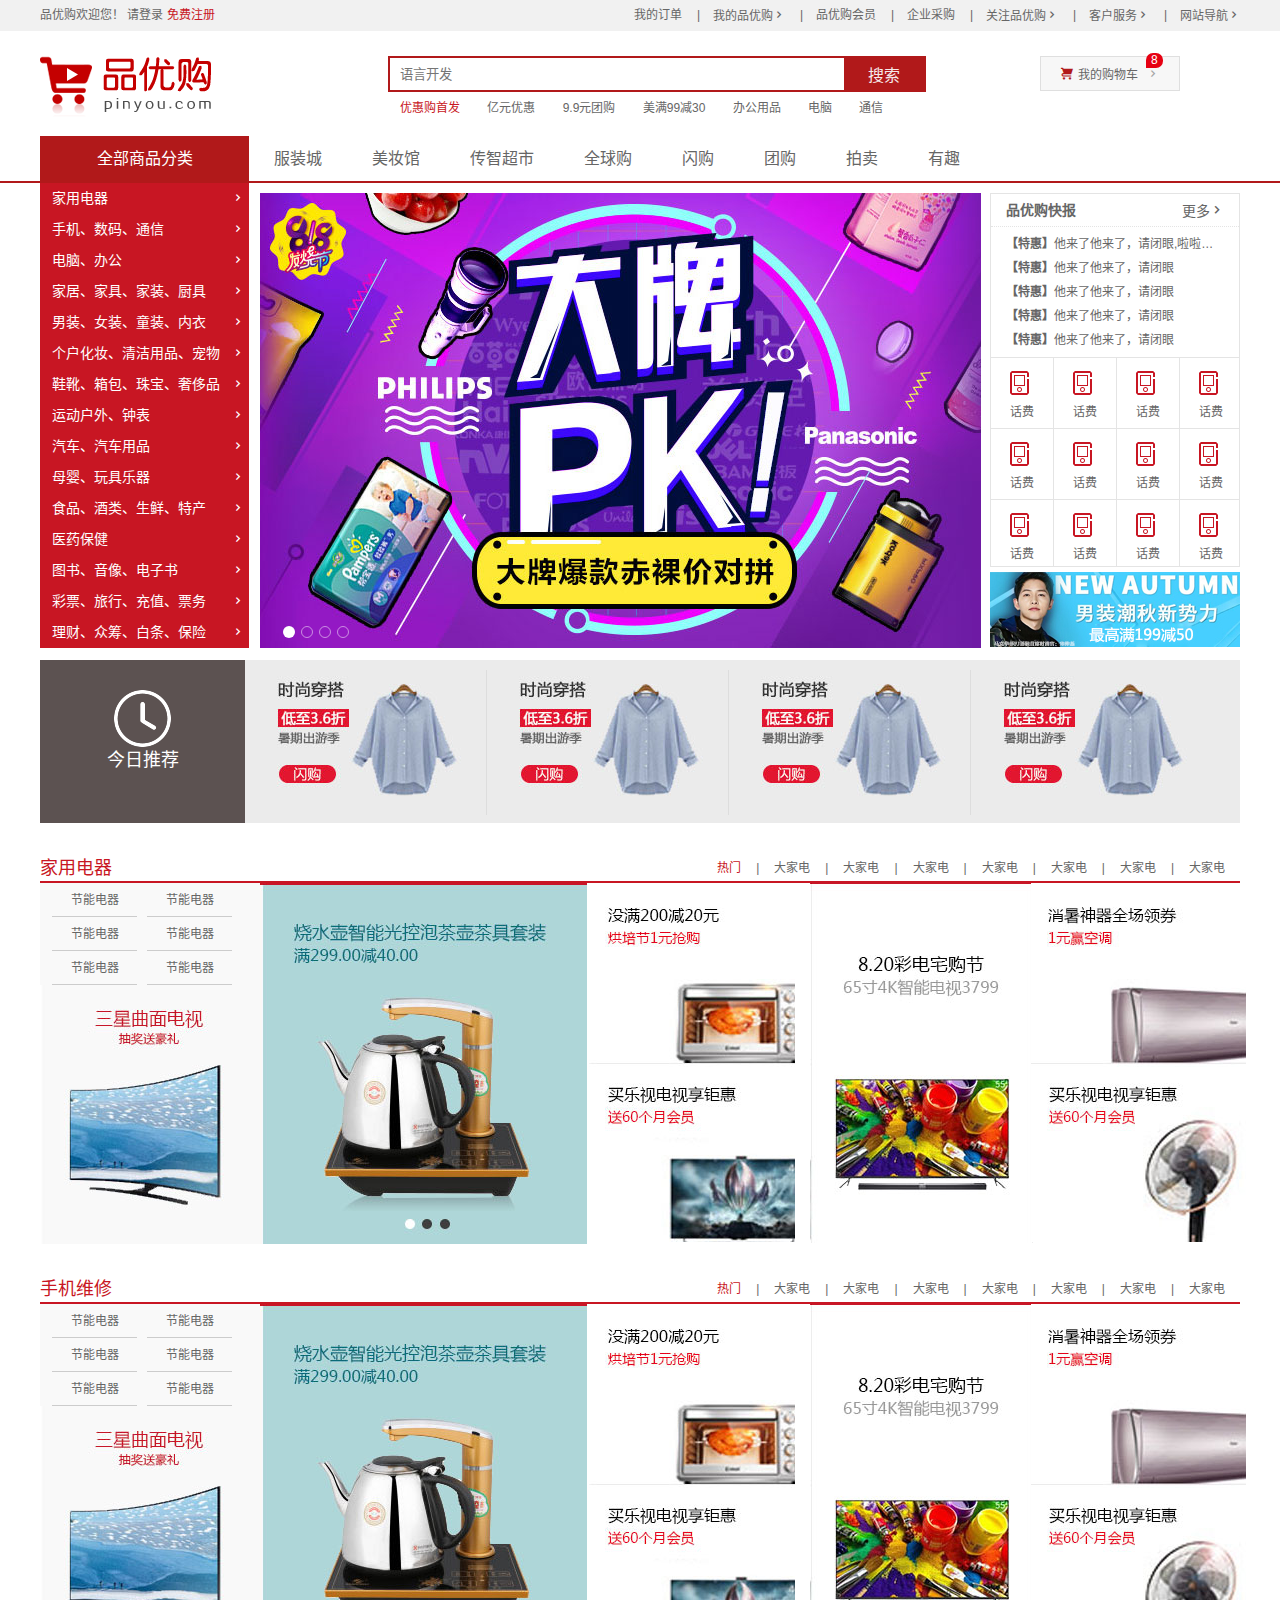
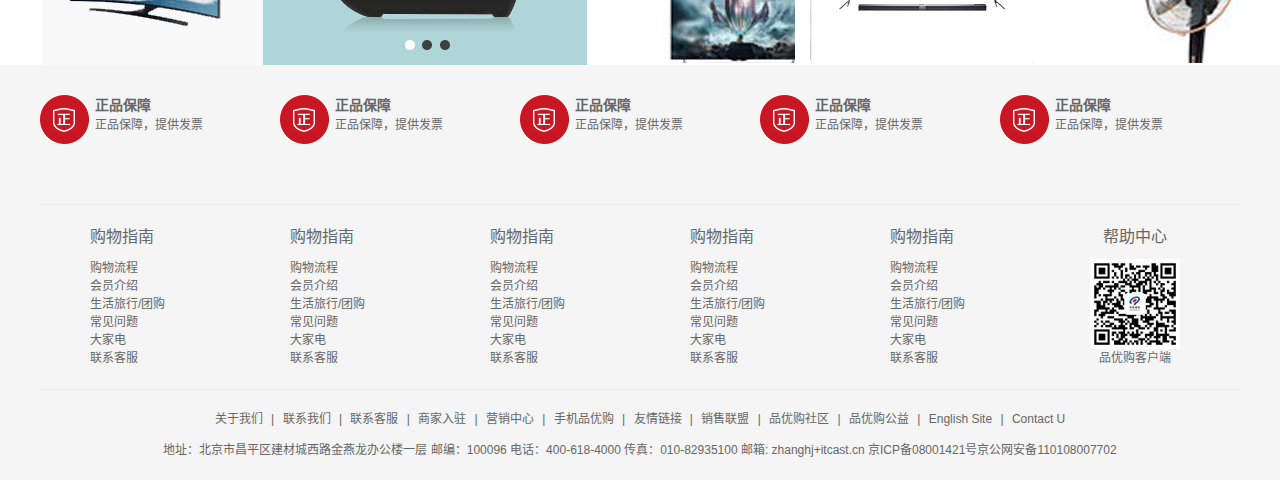
<file: upload/index.html>
<!DOCTYPE html>
<html lang="zh-cn">

<head>
    <meta charset="UTF-8">
    <meta http-equiv="X-UA-Compatible" content="IE=edge">
    <meta name="viewport" content="width=device-width, initial-scale=1.0">
    <title>品优购-正品低价、品质保障、配送及时、轻松购物！</title>
    <!-- 网站说明 -->
    <meta name="description"
        content="品优购-专业的综合网上购物商城，为您提供正品低价的购物选择、优质便捷的服务体验。商品来自全球数十万品牌商家，囊括家电、手机、电脑、服装、居家、母婴、美妆、个护、食品、生鲜等丰富品类，满足各种购物需求。" />
    <!-- 关键字 -->
    <meta name="Keywords" content="网上购物,网上商城,家电,手机,电脑,服装,居家,母婴,美妆,个护,食品,生鲜,京东" />
    <link rel="shortcut icon" href=" ../favicon.ico" />
    <link rel="stylesheet" href="../css/base.css">
    <link rel="stylesheet" href="../css/common.css">
    <link rel="stylesheet" href="../css/index.css">
    <script src="../js/animate.js"></script>
    <script src="../js/index.js"></script>
</head>

<body>
    <!-- 快捷导航部分start -->
    <section class="shortcut">
        <div class="w">
            <div class="fl">
                <ul>
                    <li>品优购欢迎您！&nbsp;</li>
                    <li><a href="#">请登录</a>&nbsp;<a href="register.html" class="style_red">免费注册</a></li>
                </ul>
            </div>
            <div class="fr">
                <ul>
                    <li>我的订单</li>
                    <li>|</li>
                    <li class="arrow_icon">我的品优购</li>
                    <li>|</li>
                    <li>品优购会员</li>
                    <li>|</li>
                    <li>企业采购</li>
                    <li>|</li>
                    <li class="arrow_icon">关注品优购</li>
                    <li>|</li>
                    <li class="arrow_icon">客户服务</li>
                    <li>|</li>
                    <li class="arrow_icon">网站导航</li>
                </ul>
            </div>
        </div>
    </section>
    <!-- 快捷导航部分end -->
    <!-- header部分start -->
    <header class="header w">
        <div class="logo">
            <h1>
                <a href="index.html" title="品优购商城">品优购商城</a>
            </h1>
        </div>
        <div class="search">
            <input type="search" placeholder="语言开发">
            <button>搜索</button>
        </div>
        <div class="hotword">
            <a href="#" class="style_red">优惠购首发</a>
            <a href="#">亿元优惠</a>
            <a href="#">9.9元团购</a>
            <a href="#">美满99减30</a>
            <a href="#">办公用品</a>
            <a href="#">电脑</a>
            <a href="#">通信</a>
        </div>
        <div class="shopcar">我的购物车
            <div class="count">8</div>
        </div>
    </header>
    <!-- header部分end -->
    <!-- nav部分start -->
    <nav class="nav">
        <div class="w">
            <div class="dropdown fl">
                <div class="dt">全部商品分类</div>
                <div class="dd">
                    <ul>
                        <li><a href="#">家用电器</a></li>
                        <li><a href="list.html">手机、数码、通信</a></li>
                        <li><a href="#">电脑、办公</a></li>
                        <li><a href="#">家居、家具、家装、厨具</a></li>
                        <li><a href="#">男装、女装、童装、内衣</a></li>
                        <li><a href="#">个户化妆、清洁用品、宠物</a></li>
                        <li><a href="#">鞋靴、箱包、珠宝、奢侈品</a></li>
                        <li><a href="#">运动户外、钟表</a></li>
                        <li><a href="#">汽车、汽车用品</a></li>
                        <li><a href="#">母婴、玩具乐器</a></li>
                        <li><a href="#">食品、酒类、生鲜、特产</a></li>
                        <li><a href="#">医药保健</a></li>
                        <li><a href="#">图书、音像、电子书</a></li>
                        <li><a href="#">彩票、旅行、充值、票务</a></li>
                        <li><a href="#">理财、众筹、白条、保险</a></li>
                    </ul>
                </div>
            </div>
            <div class="navitems fr">
                <ul>
                    <li><a href="#">服装城</a></li>
                    <li><a href="#">美妆馆</a></li>
                    <li><a href="#">传智超市</a></li>
                    <li><a href="#">全球购</a></li>
                    <li><a href="#">闪购</a></li>
                    <li><a href="#">团购</a></li>
                    <li><a href="#">拍卖</a></li>
                    <li><a href="#">有趣</a></li>
                </ul>
            </div>
        </div>
    </nav>
    <!-- nav部分end -->
    <!-- 主体部分 main模块 -->
    <div class="w">
        <div class="main">
            <div class="focus">
                <a href="javescript:;" class="arrow_l">&lt;</a>
                <a href="javescript:;" class="arrow_r">&gt;</a>
                <ul>
                    <li><a href="#"><img src="../upload/focus.jpg" alt=""></a> </li>
                    <li><a href="#"><img src="../upload/focus1.jpg" alt=""></a> </li>
                    <li><a href="#"><img src="../upload/focus2.jpg" alt=""></a> </li>
                    <li><a href="#"><img src="../upload/focus3.jpg" alt=""></a> </li>
                </ul>
                <ol class="circle">

                </ol>
            </div>
            <div class="newsflash">
                <div class="news">
                    <div class="new-hd">
                        <h5>品优购快报</h5>
                        <a href="#" class="more">更多</a>
                    </div>
                    <div class="new-bd">
                        <ul>
                            <li><a href="#"><strong>【特惠】</strong>他来了他来了，请闭眼,啦啦啦啦啦啦啦啦啦啦啦啦啦</a></li>
                            <li><a href="#"><strong>【特惠】</strong>他来了他来了，请闭眼</a></li>
                            <li><a href="#"><strong>【特惠】</strong>他来了他来了，请闭眼</a></li>
                            <li><a href="#"><strong>【特惠】</strong>他来了他来了，请闭眼</a></li>
                            <li><a href="#"><strong>【特惠】</strong>他来了他来了，请闭眼</a></li>
                        </ul>
                    </div>
                </div>
                <div class="lifeservice">
                    <ul>
                        <li>
                            <i></i>
                            <p>话费</p>
                        </li>
                        <li>
                            <i></i>
                            <p>话费</p>
                        </li>
                        <li>
                            <i></i>
                            <p>话费</p>
                        </li>
                        <li>
                            <i></i>
                            <p>话费</p>
                        </li>
                        <li>
                            <i></i>
                            <p>话费</p>
                        </li>
                        <li>
                            <i></i>
                            <p>话费</p>
                        </li>
                        <li>
                            <i></i>
                            <p>话费</p>
                        </li>
                        <li>
                            <i></i>
                            <p>话费</p>
                        </li>
                        <li>
                            <i></i>
                            <p>话费</p>
                        </li>
                        <li>
                            <i></i>
                            <p>话费</p>
                        </li>
                        <li>
                            <i></i>
                            <p>话费</p>
                        </li>
                        <li>
                            <i></i>
                            <p>话费</p>
                        </li>
                    </ul>
                </div>
                <div class="bargin">
                    <img src="../upload/bargain.png">
                </div>
            </div>
        </div>
    </div>
    <!-- 推荐模块 -->
    <div class="recom w">
        <div class="recom_hd">
            <img src="../images/clock.png">
            <p>今日推荐</p>
        </div>
        <div class="recom_bd">
            <ul>
                <li><img src="../images/recom_03.jpg"></li>
                <li><img src="../images/recom_03.jpg"></li>
                <li><img src="../images/recom_03.jpg"></li>
                <li><img src="../images/recom_03.jpg"></li>
            </ul>
        </div>
    </div>
    <!-- 商品模块,楼层模块 -->
    <!-- 第一层，家用电器 -->
    <div class="floor">
        <div class="jiayong w">
            <div class="box_hd">
                <h3>家用电器</h3>
                <div class="tab_list">
                    <ul>
                        <li><a href="#" class="style_red">热门</a>|</li>
                        <li><a href="#">大家电</a>|</li>
                        <li><a href="#">大家电</a>|</li>
                        <li><a href="#">大家电</a>|</li>
                        <li><a href="#">大家电</a>|</li>
                        <li><a href="#">大家电</a>|</li>
                        <li><a href="#">大家电</a>|</li>
                        <li><a href="#">大家电</a></li>
                    </ul>
                </div>
            </div>
            <div class="box_bd">
                <div class="tab_content">
                    <div class="tab_list_item">
                        <div class="col_220">
                            <ul>
                                <li><a href="#">节能电器</a></li>
                                <li><a href="#">节能电器</a></li>
                                <li><a href="#">节能电器</a></li>
                                <li><a href="#">节能电器</a></li>
                                <li><a href="#">节能电器</a></li>
                                <li><a href="#">节能电器</a></li>
                            </ul>
                            <a href="#">
                                <img src="floor_01_07.jpg">
                            </a>
                        </div>
                        <div class="col_329">
                            <a href="#">
                                <img src="images/floor_02_07.jpg">
                            </a>
                        </div>
                        <div class="col_221">
                            <a href="#"><img src="images/floor_04_13.jpg"></a>
                        </div>
                        <div class="col_221">
                            <a href="#"><img src="images/floor_05_07_10_15_11.jpg"></a>
                        </div>
                        <div class="col_205">
                            <a href="#"><img src="images/floor_06_13.jpg"></a>
                        </div>
                    </div>
                </div>
            </div>
        </div>
        <div class="shouji w">
            <div class="box_hd">
                <h3>手机维修</h3>
                <div class="tab_list">
                    <ul>
                        <li><a href="#" class="style_red">热门</a>|</li>
                        <li><a href="#">大家电</a>|</li>
                        <li><a href="#">大家电</a>|</li>
                        <li><a href="#">大家电</a>|</li>
                        <li><a href="#">大家电</a>|</li>
                        <li><a href="#">大家电</a>|</li>
                        <li><a href="#">大家电</a>|</li>
                        <li><a href="#">大家电</a></li>
                    </ul>
                </div>
            </div>
            <div class="box_bd">
                <div class="tab_content">
                    <div class="tab_list_item">
                        <div class="col_220">
                            <ul>
                                <li><a href="#">节能电器</a></li>
                                <li><a href="#">节能电器</a></li>
                                <li><a href="#">节能电器</a></li>
                                <li><a href="#">节能电器</a></li>
                                <li><a href="#">节能电器</a></li>
                                <li><a href="#">节能电器</a></li>
                            </ul>
                            <a href="#">
                                <img src="floor_01_07.jpg">
                            </a>
                        </div>
                        <div class="col_329">
                            <a href="#">
                                <img src="images/floor_02_07.jpg">
                            </a>
                        </div>
                        <div class="col_221">
                            <a href="#"><img src="images/floor_04_13.jpg"></a>
                        </div>
                        <div class="col_221">
                            <a href="#"><img src="images/floor_05_07_10_15_11.jpg"></a>
                        </div>
                        <div class="col_205">
                            <a href="#"><img src="images/floor_06_13.jpg"></a>
                        </div>
                    </div>
                </div>
            </div>
        </div>
    </div>
    <!-- footer部分start -->
    <footer class="footer">
        <div class="w">
            <div class="mod_service">
                <div>
                    <ul>
                        <li>
                            <h5></h5>
                            <div class="service_txt">
                                <h4>正品保障</h4>
                                <p>正品保障，提供发票</p>
                            </div>
                        </li>
                        <li>
                            <h5></h5>
                            <div class="service_txt">
                                <h4>正品保障</h4>
                                <p>正品保障，提供发票</p>
                            </div>
                        </li>
                        <li>
                            <h5></h5>
                            <div class="service_txt">
                                <h4>正品保障</h4>
                                <p>正品保障，提供发票</p>
                            </div>
                        </li>
                        <li>
                            <h5></h5>
                            <div class="service_txt">
                                <h4>正品保障</h4>
                                <p>正品保障，提供发票</p>
                            </div>
                        </li>
                        <li>
                            <h5></h5>
                            <div class="service_txt">
                                <h4>正品保障</h4>
                                <p>正品保障，提供发票</p>
                            </div>
                        </li>
                    </ul>
                </div>
            </div>
            <div class="mod_help">
                <dl>
                    <dt>购物指南</dt>
                    <dd><a href="#">购物流程</a></dd>
                    <dd><a href="#">会员介绍</a></dd>
                    <dd><a href="#">生活旅行/团购</a></dd>
                    <dd><a href="#">常见问题</a></dd>
                    <dd><a href="#">大家电</a></dd>
                    <dd><a href="#">联系客服</a></dd>
                </dl>
                <dl>
                    <dt>购物指南</dt>
                    <dd><a href="#">购物流程</a></dd>
                    <dd><a href="#">会员介绍</a></dd>
                    <dd><a href="#">生活旅行/团购</a></dd>
                    <dd><a href="#">常见问题</a></dd>
                    <dd><a href="#">大家电</a></dd>
                    <dd><a href="#">联系客服</a></dd>
                </dl>
                <dl>
                    <dt>购物指南</dt>
                    <dd><a href="#">购物流程</a></dd>
                    <dd><a href="#">会员介绍</a></dd>
                    <dd><a href="#">生活旅行/团购</a></dd>
                    <dd><a href="#">常见问题</a></dd>
                    <dd><a href="#">大家电</a></dd>
                    <dd><a href="#">联系客服</a></dd>
                </dl>
                <dl>
                    <dt>购物指南</dt>
                    <dd><a href="#">购物流程</a></dd>
                    <dd><a href="#">会员介绍</a></dd>
                    <dd><a href="#">生活旅行/团购</a></dd>
                    <dd><a href="#">常见问题</a></dd>
                    <dd><a href="#">大家电</a></dd>
                    <dd><a href="#">联系客服</a></dd>
                </dl>
                <dl>
                    <dt>购物指南</dt>
                    <dd><a href="#">购物流程</a></dd>
                    <dd><a href="#">会员介绍</a></dd>
                    <dd><a href="#">生活旅行/团购</a></dd>
                    <dd><a href="#">常见问题</a></dd>
                    <dd><a href="#">大家电</a></dd>
                    <dd><a href="#">联系客服</a></dd>
                </dl>
                <dl>
                    <dt>帮助中心</dt>
                    <dd>
                        <img src="../images/wx_cz.jpg">
                        品优购客户端
                    </dd>
                </dl>
            </div>
            <div class="mod_copyright">
                <div class="links">
                    <a href="#">关于我们</a> | <a href="#">联系我们</a> | <a href="#">联系客服</a> | <a href="#">商家入驻</a> | <a
                        href="#">营销中心</a> | <a href="#">手机品优购</a> | <a href="#">友情链接</a> | <a href="#">销售联盟</a> | <a
                        href="#">品优购社区</a> | <a href="#">品优购公益</a> | <a href="#">English
                        Site</a> | <a href="#">Contact U</a>
                </div>
                <div class="copyright">
                    地址：北京市昌平区建材城西路金燕龙办公楼一层 邮编：100096 电话：400-618-4000 传真：010-82935100 邮箱: zhanghj+itcast.cn
                    京ICP备08001421号京公网安备110108007702
                </div>
            </div>
        </div>
    </footer>
    <!-- footer部分end -->
</body>

</html>
</file>
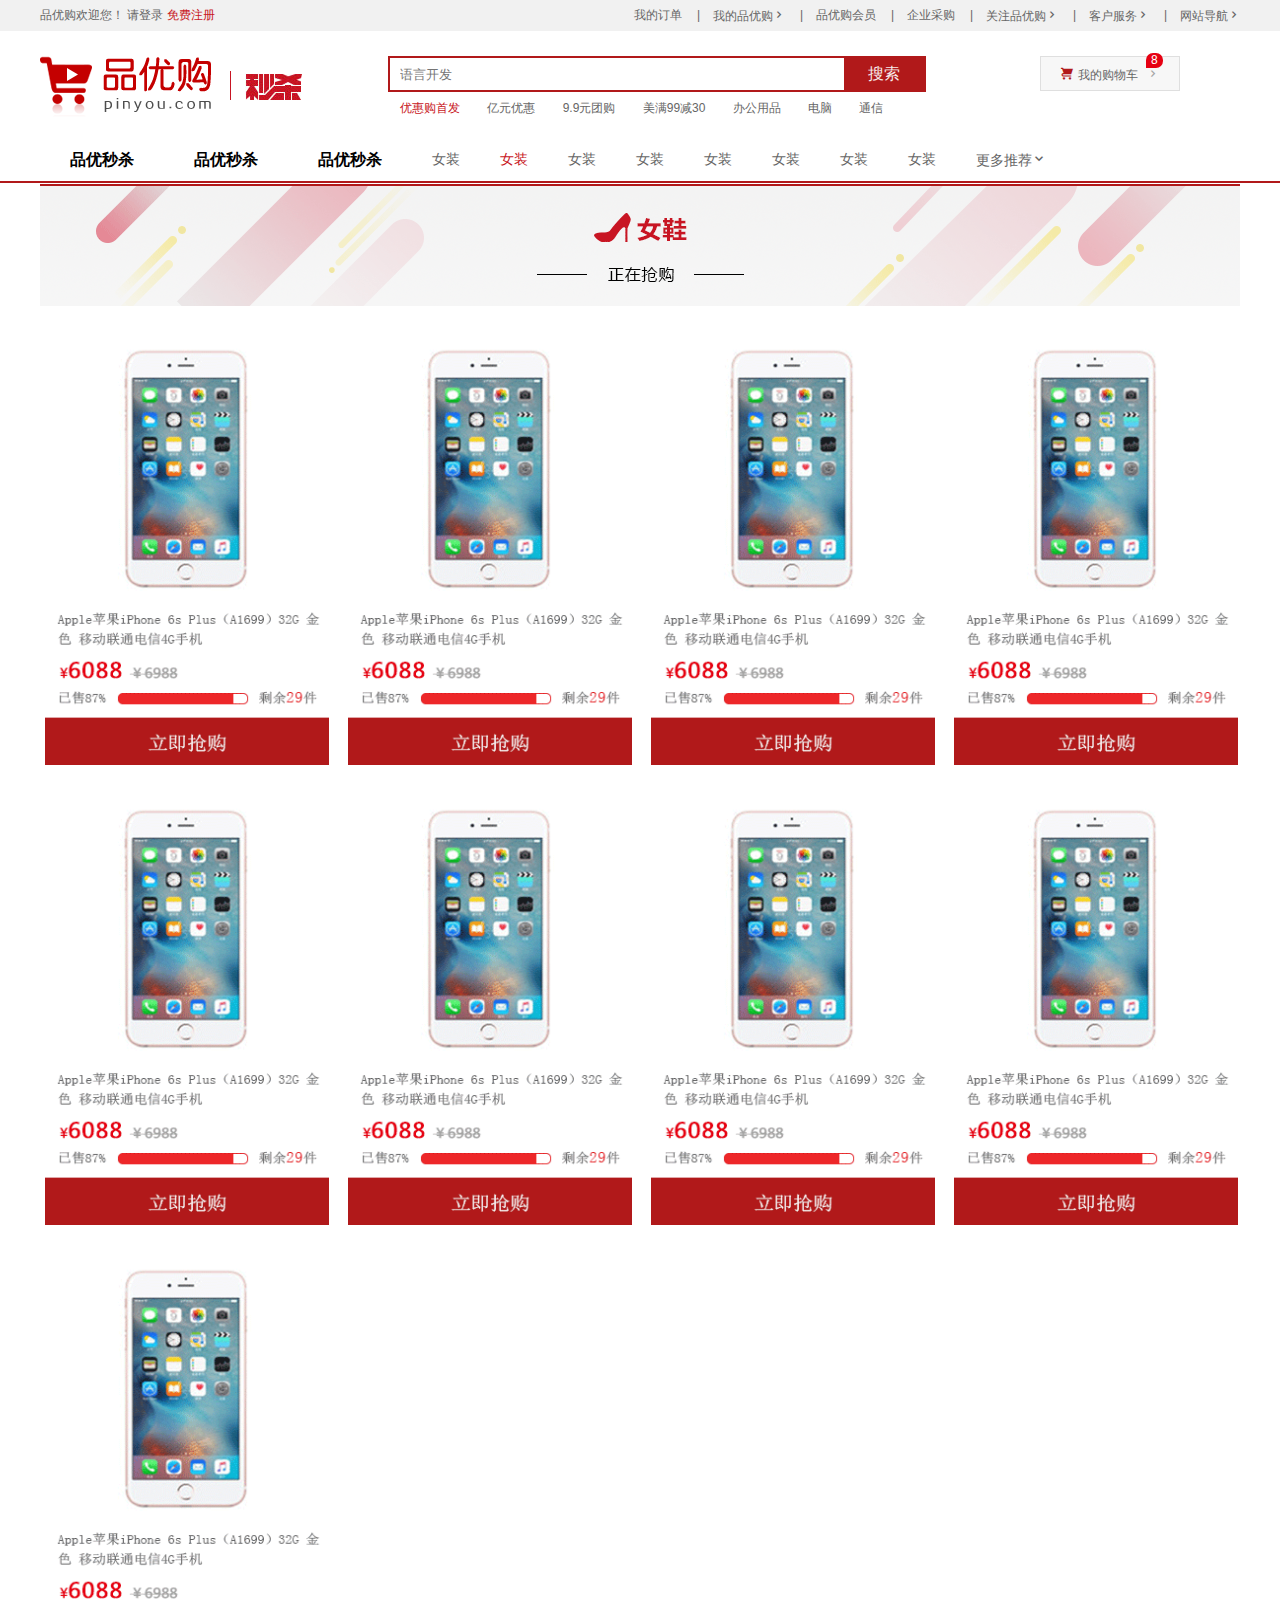
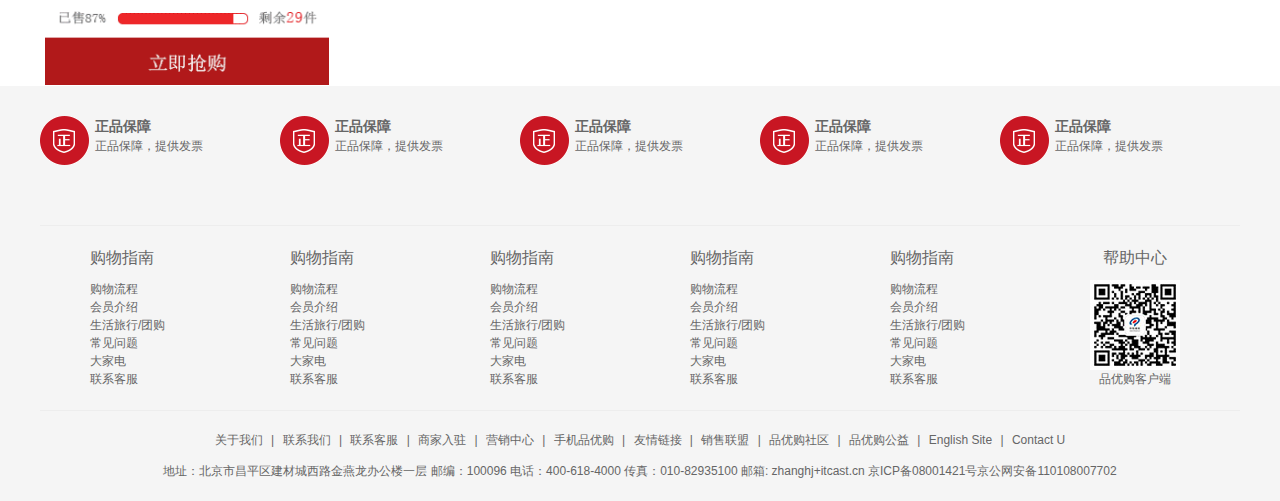
<file: upload/list.html>
<!DOCTYPE html>
<html lang="en">

<head>
    <meta charset="UTF-8">
    <meta http-equiv="X-UA-Compatible" content="IE=edge">
    <meta name="viewport" content="width=device-width, initial-scale=1.0">
    <title>品优购-正品低价、品质保障、配送及时、轻松购物！</title>
    <!-- 网站说明 -->
    <meta name="description"
        content="品优购-专业的综合网上购物商城，为您提供正品低价的购物选择、优质便捷的服务体验。商品来自全球数十万品牌商家，囊括家电、手机、电脑、服装、居家、母婴、美妆、个护、食品、生鲜等丰富品类，满足各种购物需求。" />
    <!-- 关键字 -->
    <meta name="Keywords" content="网上购物,网上商城,家电,手机,电脑,服装,居家,母婴,美妆,个护,食品,生鲜,京东" />
    <link rel="shortcut icon" href=" ../favicon.ico" />
    <link rel="stylesheet" href="../css/base.css">
    <link rel="stylesheet" href="../css/common.css">
    <link rel="stylesheet" href="../css/index.css">
    <link rel="stylesheet" href="../css/list.css">
</head>

<body>
    <section class="shortcut">
        <div class="w">
            <div class="fl">
                <ul>
                    <li>品优购欢迎您！&nbsp;</li>
                    <li><a href="#">请登录</a>&nbsp;<a href="#" class="style_red">免费注册</a></li>
                </ul>
            </div>
            <div class="fr">
                <ul>
                    <li>我的订单</li>
                    <li>|</li>
                    <li class="arrow_icon">我的品优购</li>
                    <li>|</li>
                    <li>品优购会员</li>
                    <li>|</li>
                    <li>企业采购</li>
                    <li>|</li>
                    <li class="arrow_icon">关注品优购</li>
                    <li>|</li>
                    <li class="arrow_icon">客户服务</li>
                    <li>|</li>
                    <li class="arrow_icon">网站导航</li>
                </ul>
            </div>
        </div>
    </section>
    <header class="header w">
        <div class="logo">
            <h1>
                <a href="index.html" title="品优购商城">品优购商城</a>
            </h1>
        </div>
        <div class="sk">
            <img src="../images/sk_03.jpg">
        </div>
        <div class="search">
            <input type="search" placeholder="语言开发">
            <button>搜索</button>
        </div>
        <div class="hotword">
            <a href="#" class="style_red">优惠购首发</a>
            <a href="#">亿元优惠</a>
            <a href="#">9.9元团购</a>
            <a href="#">美满99减30</a>
            <a href="#">办公用品</a>
            <a href="#">电脑</a>
            <a href="#">通信</a>
        </div>
        <div class="shopcar">我的购物车
            <div class="count">8</div>
        </div>
    </header>
    <nav class="nav">
        <div class="w">
            <div class="sk_list">
                <ul>
                    <li><a href="#">品优秒杀</a></li>
                    <li><a href="#">品优秒杀</a></li>
                    <li><a href="#">品优秒杀</a></li>
                </ul>
            </div>
            <div class="sk_con">
                <ul>
                    <li><a href="#">女装</a></li>
                    <li><a href="#" class="style_red">女装</a></li>
                    <li><a href="#">女装</a></li>
                    <li><a href="#">女装</a></li>
                    <li><a href="#">女装</a></li>
                    <li><a href="#">女装</a></li>
                    <li><a href="#">女装</a></li>
                    <li><a href="#">女装</a></li>
                    <li><a href="#">更多推荐</a></li>
                </ul>
            </div>
        </div>
    </nav>
    <div class="sk_container w">
        <div class="sk_hd">
            <img src="images/sk_01_07.png">
        </div>
        <div class="sk_bd">
            <ul class="clearfix">
                <li><a href="#"><img src="images/shouji_10.png"></a></li>
                <li><a href="#"><img src="images/shouji_10.png"></a></li>
                <li><a href="#"><img src="images/shouji_10.png"></a></li>
                <li><a href="#"><img src="images/shouji_10.png"></a></li>
                <li><a href="#"><img src="images/shouji_10.png"></a></li>
                <li><a href="#"><img src="images/shouji_10.png"></a></li>
                <li><a href="#"><img src="images/shouji_10.png"></a></li>
                <li><a href="#"><img src="images/shouji_10.png"></a></li>
                <li><a href="#"><img src="images/shouji_10.png"></a></li>
            </ul>
        </div>
    </div>
    <footer class="footer">
        <div class="w">
            <div class="mod_service">
                <div>
                    <ul>
                        <li>
                            <h5></h5>
                            <div class="service_txt">
                                <h4>正品保障</h4>
                                <p>正品保障，提供发票</p>
                            </div>
                        </li>
                        <li>
                            <h5></h5>
                            <div class="service_txt">
                                <h4>正品保障</h4>
                                <p>正品保障，提供发票</p>
                            </div>
                        </li>
                        <li>
                            <h5></h5>
                            <div class="service_txt">
                                <h4>正品保障</h4>
                                <p>正品保障，提供发票</p>
                            </div>
                        </li>
                        <li>
                            <h5></h5>
                            <div class="service_txt">
                                <h4>正品保障</h4>
                                <p>正品保障，提供发票</p>
                            </div>
                        </li>
                        <li>
                            <h5></h5>
                            <div class="service_txt">
                                <h4>正品保障</h4>
                                <p>正品保障，提供发票</p>
                            </div>
                        </li>
                    </ul>
                </div>
            </div>
            <div class="mod_help">
                <dl>
                    <dt>购物指南</dt>
                    <dd><a href="#">购物流程</a></dd>
                    <dd><a href="#">会员介绍</a></dd>
                    <dd><a href="#">生活旅行/团购</a></dd>
                    <dd><a href="#">常见问题</a></dd>
                    <dd><a href="#">大家电</a></dd>
                    <dd><a href="#">联系客服</a></dd>
                </dl>
                <dl>
                    <dt>购物指南</dt>
                    <dd><a href="#">购物流程</a></dd>
                    <dd><a href="#">会员介绍</a></dd>
                    <dd><a href="#">生活旅行/团购</a></dd>
                    <dd><a href="#">常见问题</a></dd>
                    <dd><a href="#">大家电</a></dd>
                    <dd><a href="#">联系客服</a></dd>
                </dl>
                <dl>
                    <dt>购物指南</dt>
                    <dd><a href="#">购物流程</a></dd>
                    <dd><a href="#">会员介绍</a></dd>
                    <dd><a href="#">生活旅行/团购</a></dd>
                    <dd><a href="#">常见问题</a></dd>
                    <dd><a href="#">大家电</a></dd>
                    <dd><a href="#">联系客服</a></dd>
                </dl>
                <dl>
                    <dt>购物指南</dt>
                    <dd><a href="#">购物流程</a></dd>
                    <dd><a href="#">会员介绍</a></dd>
                    <dd><a href="#">生活旅行/团购</a></dd>
                    <dd><a href="#">常见问题</a></dd>
                    <dd><a href="#">大家电</a></dd>
                    <dd><a href="#">联系客服</a></dd>
                </dl>
                <dl>
                    <dt>购物指南</dt>
                    <dd><a href="#">购物流程</a></dd>
                    <dd><a href="#">会员介绍</a></dd>
                    <dd><a href="#">生活旅行/团购</a></dd>
                    <dd><a href="#">常见问题</a></dd>
                    <dd><a href="#">大家电</a></dd>
                    <dd><a href="#">联系客服</a></dd>
                </dl>
                <dl>
                    <dt>帮助中心</dt>
                    <dd>
                        <img src="../images/wx_cz.jpg">
                        品优购客户端
                    </dd>
                </dl>
            </div>
            <div class="mod_copyright">
                <div class="links">
                    <a href="#">关于我们</a> | <a href="#">联系我们</a> | <a href="#">联系客服</a> | <a href="#">商家入驻</a> | <a
                        href="#">营销中心</a> | <a href="#">手机品优购</a> | <a href="#">友情链接</a> | <a href="#">销售联盟</a> | <a
                        href="#">品优购社区</a> | <a href="#">品优购公益</a> | <a href="#">English
                        Site</a> | <a href="#">Contact U</a>
                </div>
                <div class="copyright">
                    地址：北京市昌平区建材城西路金燕龙办公楼一层 邮编：100096 电话：400-618-4000 传真：010-82935100 邮箱: zhanghj+itcast.cn
                    京ICP备08001421号京公网安备110108007702
                </div>
            </div>
        </div>
    </footer>
</body>

</html>
</file>
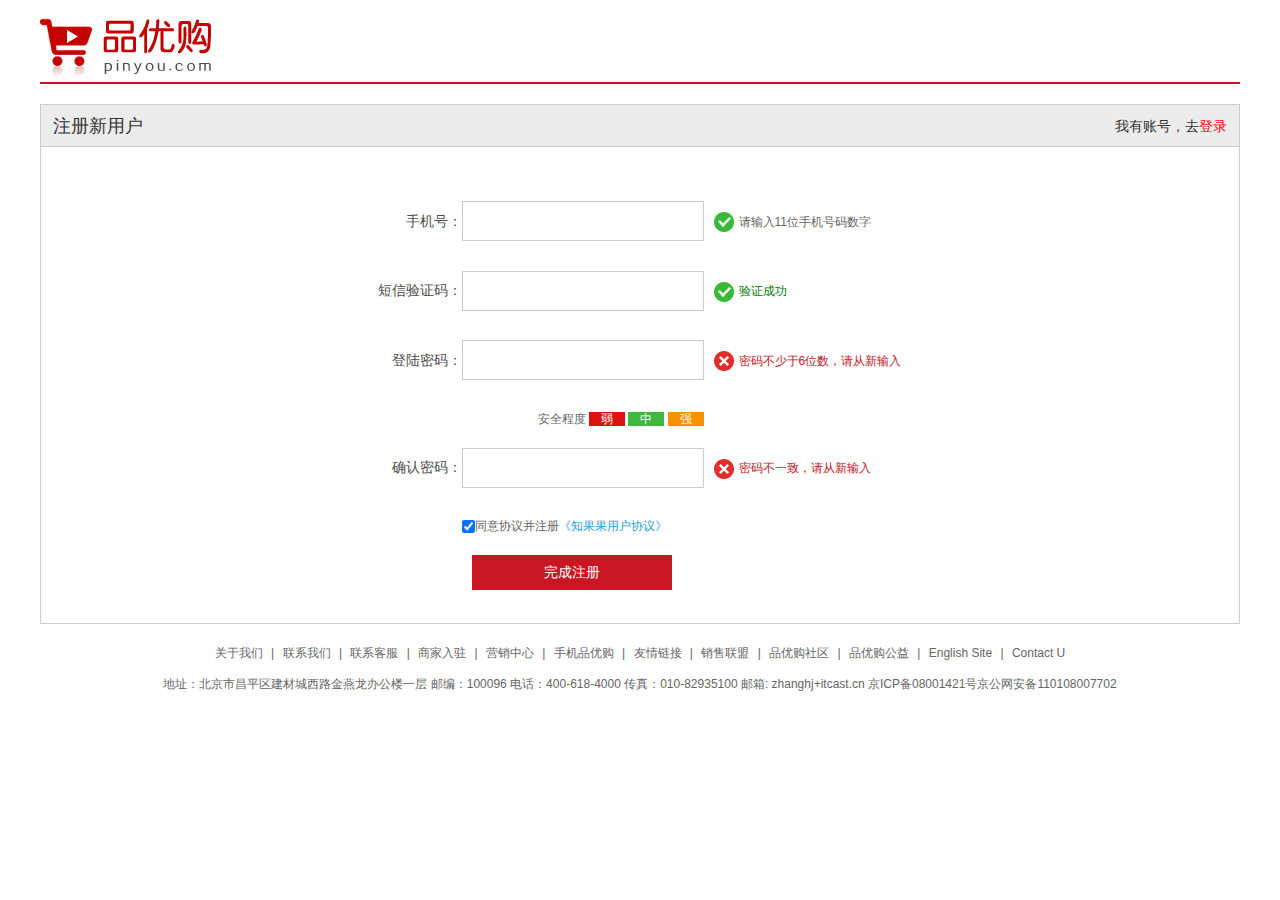
<file: upload/register.html>
<!DOCTYPE html>
<html lang="en">

<head>
    <meta charset="UTF-8">
    <meta http-equiv="X-UA-Compatible" content="IE=edge">
    <meta name="viewport" content="width=device-width, initial-scale=1.0">
    <title>注册页面</title>
    <link rel="shortcut icon" href=" ../favicon.ico" />
    <link rel="stylesheet" href="../css/base.css">
    <link rel="stylesheet" href="../css/register.css">
</head>

<body>
    <div class="w">
        <header class="header">
            <div class="logo">
                <a href="index.html"> <img src="../images/logo.png"></a>
            </div>
        </header>
        <div class="registerarea">
            <h3>注册新用户
                <div class="login">我有账号，去<a href="#">登录</a></div>
            </h3>
            <div class="reg_form">
                <form>
                    <ul>
                        <li>
                            <label>手机号：</label><input type="text" class="inp"><span class="succuss"><i
                                    class="success_icon"></i>请输入11位手机号码数字</span>
                        </li>
                        <li>
                            <label>短信验证码：</label><input type="text" class="inp"><span class="success"><i
                                    class="success_icon"></i>验证成功</span>
                        </li>
                        <li>
                            <label>登陆密码：</label><input type="text" class="inp"><span class="error"><i
                                    class="error_icon"></i>密码不少于6位数，请从新输入</span>
                        </li>
                        <li class="safe">
                            安全程度 <em class="ruo">弱</em> <em class="zhong">中</em> <em class="qiang">强</em>
                        </li>
                        <li>
                            <label>确认密码：</label><input type="text" class="inp"><span class="error"><i
                                    class="error_icon"></i>密码不一致，请从新输入</span>
                        </li>
                        <li class="agree">
                            <input type="checkbox" checked="checked">同意协议并注册<a href="#">《知果果用户协议》</a>
                        </li>
                        <li>
                            <input type="submit" value="完成注册" class="btn">
                        </li>
                    </ul>
                </form>
            </div>
        </div>
        <footer>
            <div class="mod_copyright">
                <div class="links">
                    <a href="#">关于我们</a> | <a href="#">联系我们</a> | <a href="#">联系客服</a> | <a href="#">商家入驻</a> | <a
                        href="#">营销中心</a> | <a href="#">手机品优购</a> | <a href="#">友情链接</a> | <a href="#">销售联盟</a> | <a
                        href="#">品优购社区</a> | <a href="#">品优购公益</a> | <a href="#">English
                        Site</a> | <a href="#">Contact U</a>
                </div>
                <div class="copyright">
                    地址：北京市昌平区建材城西路金燕龙办公楼一层 邮编：100096 电话：400-618-4000 传真：010-82935100 邮箱: zhanghj+itcast.cn
                    京ICP备08001421号京公网安备110108007702
                </div>
            </div>
        </footer>
    </div>
    <script>
        let inp = document.querySelector('.inp');
        let phone = document.querySelector('.phone');

    </script>
</body>

</html>
</file>
<file: css/base.css>
* {
    margin: 0;
    box-sizing: border-box;
    padding: 0;
}

em,
i {
    font-style: normal;
}

li {
    list-style: none;
}

img {
    /* 照顾低版本浏览器 如果图片包含了外面链接，会有边框的问题 */
    border: 0;
    /* 取消图片底侧有空白缝隙的问题 */
    vertical-align: middle;
}

button {
    cursor: pointer;
}

a {
    color: #666;
    text-decoration: none;
}

a:hover {
    color: #c81623;
}

button,
input {
    font-family: Microsoft YaHei, Heiti SC, tahoma, arial, Hiragino Sans GB, "\5B8B\4F53", sans-serif;
    /* 默认有灰色边框，去掉 */
    border: 0;
    /* 点击出现蓝色边框 */
    outline: none;
}

body {
    /* 抗锯齿性，让文字显示的更加清晰 */
    -webkit-font-smoothing: antialiased;
    background-color: #fff;
    font: 12px/1.5 Microsoft YaHei, Heiti SC, tahoma, arial, Hiragino Sans GB, "\5B8B\4F53", sans-serif;
    color: #666;
}

.hide,
.none {
    display: none;
}

.clearfix:after {
    visibility: hidden;
    clear: both;
    display: block;
    content: ".";
    height: 0;
}

.clearfix {
    *zoom: 1;
}
</file>
<file: css/common.css>
/* 字体声明 字体图标 */
@font-face {
    font-family: 'icomoon';
    src: url('../fonts/icomoon.eot?cl3n3f');
    src: url('../fonts/icomoon.eot?cl3n3f#iefix') format('embedded-opentype'),
        url('../fonts/icomoon.ttf?cl3n3f') format('truetype'),
        url('../fonts/icomoon.woff?cl3n3f') format('woff'),
        url('../fonts/icomoon.svg?cl3n3f#icomoon') format('svg');
    font-weight: normal;
    font-style: normal;
    font-display: block;
}

/* 版心 */
.w {
    width: 1200px;
    margin: 0 auto;
}

/* 快捷导航模块 */
.shortcut {
    height: 31px;
    line-height: 31px;
    background-color: #f1f1f1;
}

.fl {
    float: left;
}

.fr {
    float: right;
}

.shortcut ul li {
    float: left;
}

.style_red {
    color: #c81623;
}

/* 选择偶数小li */
.shortcut .fr ul li:nth-child(even) {
    height: 12px;
    width: 1px;
    margin: 0px 15px 0;
    color: #666666;
}

/* 下拉列表 字体图标 */
.arrow_icon::after {
    content: '\e901';
    font-family: 'icomoon';
}

/* header模块 */
.header {
    position: relative;
    height: 105px;
    background-color: transparent;
}

.logo {
    position: absolute;
    top: 25px;
    height: 61px;
    width: 171px;
}

.logo a {
    display: block;
    height: 61px;
    width: 171px;
    background: url(../images/logo.png) no-repeat;
    /* 文字消失不见的方法 */
    /* 京东做法 */
    /* font-size: 0; */
    /* 淘宝做法 */
    text-indent: -9999px;
    overflow: hidden;
}

.search {
    position: absolute;
    top: 25px;
    left: 348px;
    width: 538px;
    height: 36px;
    border: 2px solid #b1191a;
}

.search input {
    float: left;
    height: 32px;
    width: 454px;
    padding-left: 10px;
}

.search button {
    float: left;
    height: 32px;
    width: 80px;
    background-color: #b1191a;
    color: #f6eaea;
    font-size: 16px;
}

.hotword {
    position: absolute;
    top: 68px;
    left: 348px;
}

.hotword a {
    margin: 0 12px;
}

.shopcar {
    position: absolute;
    right: 60px;
    top: 25px;
    width: 140px;
    height: 35px;
    line-height: 35px;
    text-align: center;
    font-size: 12px;
    border: 1px solid #dfdfdf;
    background-color: #f7f7f7;
}

.shopcar::before {
    content: '\e903';
    margin-right: 5px;
    font-family: 'icomoon';
    color: #b1191a;
}

.shopcar::after {
    content: '\e901';
    font-family: 'icomoon';
    margin-left: 5px;
    color: #a7a7a7;
}

.count {
    position: absolute;
    top: -4px;
    left: 105px;
    height: 15px;
    padding: 0 5px;
    color: #fff;
    font-size: 12px;
    line-height: 15px;
    text-align: center;
    border-radius: 7px 7px 7px 0;
    background-color: #e60012;
}

.nav {
    height: 47px;
    border-bottom: 2px solid #b1191a;
}

.dropdown {
    height: 45px;
    width: 209px;
    background-color: #666666;
}

.navitems {
    height: 45px;
    width: 991px;
}

.dropdown .dt {
    width: 100%;
    height: 100%;
    text-align: center;
    line-height: 45px;
    background-color: #b1191a;
    color: #fff;
    font-size: 16px;
}

.dropdown .dd {
    /* display: none; */
    width: 100%;
    height: 465px;
    background-color: #c81623;
    margin-top: 2px;
}

.dropdown .dd ul li {
    position: relative;
    height: 31px;
    line-height: 31px;
    margin-left: 2px;
    padding-left: 10px;
}

.dropdown .dd ul li::after {
    position: absolute;
    right: 5px;
    font-family: 'icomoon';
    content: '\e901';
    color: #fff;
}

.dropdown .dd ul li a {
    color: #fff;
    font-size: 14px;
}

.dropdown .dd ul li:hover {
    background-color: #f7f7f7;
}

.dropdown .dd ul li:hover a {
    color: #c81623;
}

.navitems ul li {
    float: left;
}

.navitems ul li a {
    height: 45px;
    line-height: 45px;
    padding: 0 25px;
    font-size: 16px;
}

.footer {
    height: 415px;
    background-color: #f5f5f5;
    padding-top: 30px;
}

.mod_service {
    height: 110px;
    border-bottom: 1px solid #ededed;
}

.mod_service ul li {
    float: left;
    width: 240px;
    height: 50px;
}

.mod_service ul li h5 {
    float: left;
    width: 50px;
    height: 50px;
    background: url(../images/icons.png) no-repeat -253px -3px;
    margin-right: 5px;
}

.service_txt h4 {
    font-size: 14px;
}

.service_txt p {
    font-size: 12px;
}

.mod_help {
    height: 185px;
    border-bottom: 1px solid #ededed;
    padding-left: 50px;
    padding-top: 20px;
}

.mod_help dl {
    float: left;
    width: 200px;
}

.mod_help dl:last-child {
    width: 90px;
    text-align: center;
}

.mod_help dl dt {
    font-size: 16px;
    margin-bottom: 10px;
}

.mod_copyright {
    text-align: center;
    padding-top: 20px;
}

.links {
    margin-bottom: 10px;
}

.copyright {
    line-height: 25px;
}

.links a {
    margin-left: 5px;
    margin-right: 5px;
}
</file>
<file: css/index.css>
.main {
    width: 980px;
    height: 455px;
    margin-left: 220px;
    margin-top: 10px;
}

.focus {
    overflow: hidden;
    position: relative;
    float: left;
    width: 721px;
    height: 455px;
}

.arrow_l,
.arrow_r {
    display: none;
    position: absolute;
    top: 50%;
    width: 24px;
    height: 40px;
    line-height: 40px;
    text-align: center;
    color: #fff;
    font-size: 24px;
    background-color: rgba(0, 0, 0, .3);
    z-index: 3;
}

.arrow_r {
    right: 0;
}

.focus ul {
    position: absolute;
    width: 600%;
}

.focus ul li {
    float: left;
}

.circle {
    position: absolute;
    bottom: 10px;
    left: 20px;

}

.circle li {
    float: left;
    width: 12px;
    height: 12px;
    margin: 0 3px;
    border: rgba(255, 255, 255, 0.5) solid 1px;
    border-radius: 50%;
    cursor: pointer;
}

.current {
    background-color: #fff;
}

.newsflash {
    float: right;
    width: 250px;
    height: 455px;
}

.news {
    height: 165px;
    border: 1px solid #e4e4e4;
}

.new-hd {
    height: 33px;
    border-bottom: 1px dotted #e4e4e4;
    line-height: 33px;
    padding: 0 15px;
}

.new-hd h5 {
    float: left;
    font-size: 14px;
}

.new-hd .more {
    float: right;
    font-size: 14px;
}

.new-hd .more::after {
    font-family: 'icomoon';
    content: '\e901';
}

.new-bd {
    padding: 5px 15px 0;
}

.new-bd ul li {
    height: 24px;
    line-height: 24px;
    overflow: hidden;
    white-space: nowrap;
    text-overflow: ellipsis;
}

.lifeservice {
    overflow: hidden;
    height: 209px;
    border: 1px solid #e4e4e4;
    border-top: 0;
}

.lifeservice ul {
    width: 254px;
}

.lifeservice ul li {
    float: left;
    width: 63px;
    height: 71px;
    text-align: center;
    border-right: 1px solid #e4e4e4;
    border-bottom: 1px solid #e4e4e4;
}

.lifeservice ul li i {
    display: inline-block;
    width: 24px;
    height: 28px;
    margin-top: 12px;
    background: url(../images/icons.png) no-repeat -19px -15px;
}

.bargin {
    margin-top: 5px;
}

.recom {
    height: 163px;
    margin-top: 12px;
    background-color: #ebebeb;
}

.recom_hd {
    float: left;
    width: 205px;
    height: 163px;
    text-align: center;
    background-color: #5c5251;
    padding-top: 30px;
}

.recom_hd p {
    font-size: 18px;
    color: #fff;
}

.recom_bd ul li {
    float: left;
    position: relative;
}

.recom_bd ul li:nth-child(-n+3):after {
    content: '';
    position: absolute;
    right: 0;
    top: 10px;
    width: 1px;
    height: 145px;
    background-color: #ddd;
}

.box_hd {
    height: 30px;
    line-height: 30px;
    border-bottom: 2px solid #c81623;
}

.box_hd h3 {
    float: left;
    font-size: 18px;
    font-weight: 400;
    color: #c81623;
}

.box_hd ul {
    float: right;
}

.box_hd ul li {
    float: left;
}

.box_hd ul li a {
    padding: 0 15px;
}

.floor .w {
    margin-top: 30px;
}

.box_bd {
    height: 361px;
}

.tab_list_item>div {
    float: left;
    height: 361px;
}

.col_220 {
    width: 220px;
    background-color: #f9f9f9;
}

.col_220 ul {
    padding-left: 12px;
}

.col_220 ul li {
    float: left;
    width: 85px;
    height: 34px;
    border-bottom: 1px solid #ccc;
    text-align: center;
    line-height: 34px;
    margin-right: 10px;
}

.col_329 {
    width: 329px;
}

.col_221 {
    width: 221px;
}

.col_205 {
    width: 205px;
}
</file>
<file: css/list.css>
/* 列表页专有css */
.sk {
    position: absolute;
    left: 190px;
    top: 40px;
    border-left: 1px solid #c81523;
    padding: 3px 0 0 14px;
}

.sk_list ul li {
    float: left;
}

.sk_list ul li a {
    display: block;
    line-height: 47px;
    font-size: 16px;
    font-weight: 700;
    padding: 0 30px;
    color: black;
}

.sk_con ul li {
    float: left;
}

.sk_con ul li a {
    display: block;
    line-height: 47px;
    font-size: 14px;
    padding: 0 20px;
}

.sk_con ul li:last-child a::after {
    font-family: 'icomoon';
    content: '\e905';
}

.sk_bd ul li {
    float: left;
    margin-right: 13px;
    width: 290px;
    height: 460px;
    border: 1px solid transparent;
}

.sk_bd ul li:nth-child(4n) {
    margin-right: 0;
}

.sk_bd ul li img {
    width: 100%;
    height: 100%;
}

.sk_bd ul li:hover {
    border: #c81523 1px solid;
}
</file>
<file: css/register.css>
.w {
    width: 1200px;
    margin: 0 auto;
}

.header {
    height: 84px;
    border-bottom: 2px solid #c81523;
}

.logo {
    padding-top: 18px;
}

.registerarea {
    height: 520px;
    border: 1px solid #ccc;
    margin-top: 20px;
}

.registerarea h3 {
    height: 42px;
    border-bottom: 1px solid #ccc;
    padding-left: 12px;
    padding-right: 12px;
    background-color: #ececec;
    color: #333;
    font-size: 18px;
    font-weight: 400;
    line-height: 42px;
}

.login {
    float: right;
    font-size: 14px;
}

.login a {
    color: red;
}

.reg_form {
    height: 371px;
    width: 577px;
    margin: 54px auto 0;
}

.reg_form ul li {
    margin-top: 20px;
}

.reg_form ul li label {
    display: inline-block;
    height: 40px;
    width: 110px;
    text-align: right;
    font-size: 14px;
    color: #4c4c4c;
}

.inp {
    display: inline-block;
    height: 40px;
    width: 242px;
    border: 1px solid #ccc;
}

.error {
    color: #c81523;
}

.success_icon,
.error_icon {
    display: inline-block;
    height: 20px;
    width: 20px;
    margin-left: 10px;
    margin-right: 5px;
    background-color: #333;
    vertical-align: middle;
}

.success {
    color: green;
}

.success_icon {
    background: url(../images/success.png) no-repeat;
}

.error_icon {
    background: url(../images/error.png) no-repeat;
}

.safe {
    margin-left: 186px;
}

.safe em {
    padding: 0 12px;
    color: #fff;
}

.ruo {
    background-color: #de1111;
}

.zhong {
    background-color: #40b83f;
}

.qiang {
    background-color: #f79100;
}

.agree input {
    vertical-align: middle;
    margin-left: 110px;
}

.agree a {
    color: #1ba1e6;
}

.btn {
    width: 200px;
    height: 35px;
    font-size: 14px;
    color: #fff;
    background-color: #c81623;
    margin-left: 120px;
}

.mod_copyright {
    text-align: center;
    padding-top: 20px;
}

.links {
    margin-bottom: 10px;
}

.copyright {
    line-height: 25px;
}

.links a {
    margin-left: 5px;
    margin-right: 5px;
}
</file>
